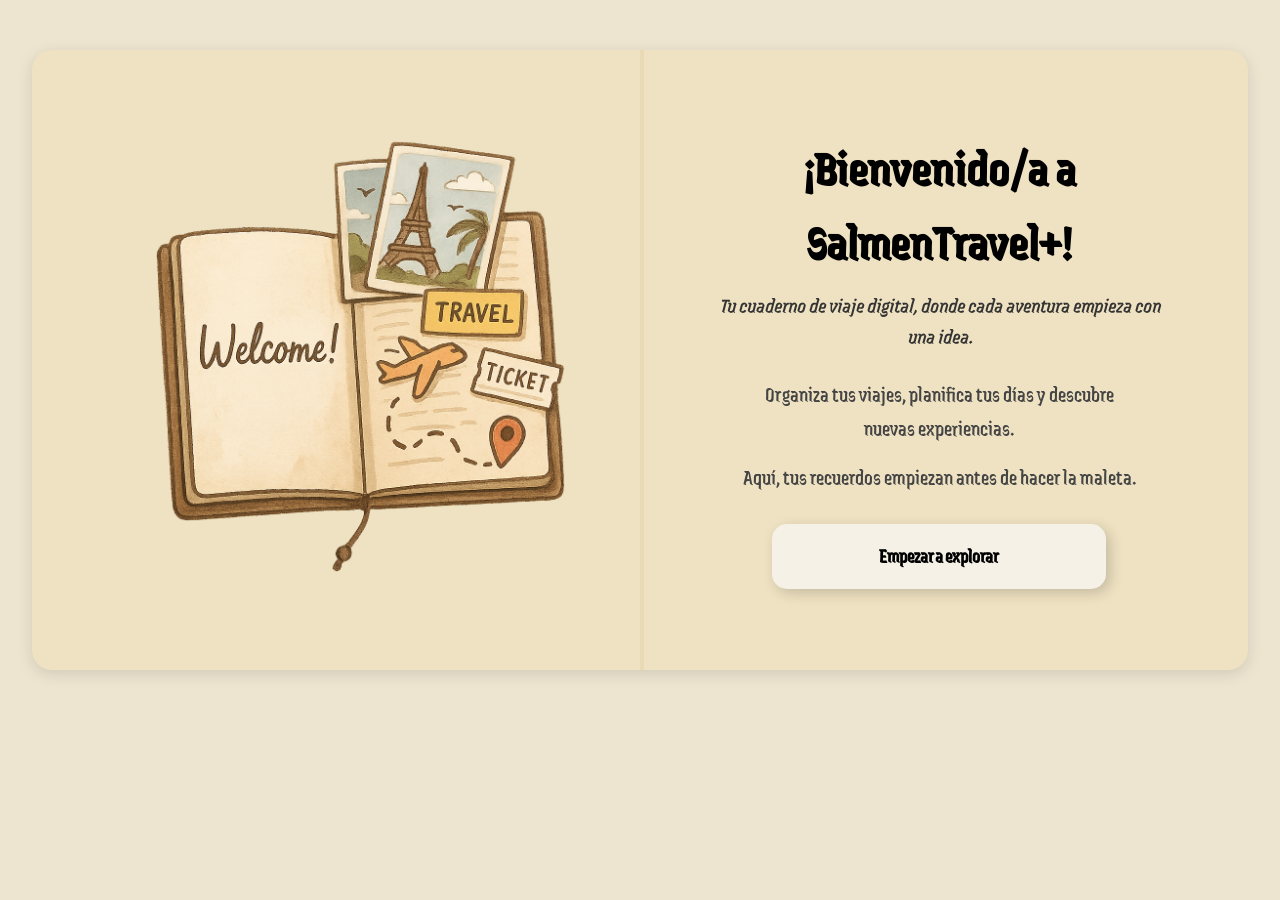
<file: SalmenTravel/index.html>
<!DOCTYPE html>
<html lang="en">
<head>
    <meta charset="UTF-8">
    <meta name="viewport" content="width=device-width, initial-scale=1.0">
    <title>SalmenTravel+ - Introducción</title>

    <!-- Icono de SalmenTavel+ en el navegador -->
    <link rel="shortcut icon" type="image/x-icon" href="../assets/images/SalmenTravelLogoNaranja.png">

    <!-- Fuentes usados en la web -->
    <link rel="preconnect" href="https://fonts.googleapis.com">
    <link rel="preconnect" href="https://fonts.gstatic.com" crossorigin>
    <link href="https://fonts.googleapis.com/css2?family=Jaini+Purva&family=Montserrat:ital,wght@0,100..900;1,100..900&display=swap" rel="stylesheet">
    
    <!-- CSS -->
    <link rel="stylesheet" href="assets/css/reset.css" />
    <link rel="stylesheet" href="assets/css/index.css" />
</head>
<body>
    <main>

        <section class="container">

            <div class="left">
                <img src="assets/images/imagen_practica_web1.png" alt="imagen de una libreta con diferentes elementos dentro" title="Welcome to SalmenTravel+!">
            </div>

            <div class="right">
                <h1>¡Bienvenido/a a SalmenTravel+!</h1>

                <p class="subtitle">Tu cuaderno de viaje digital, donde cada aventura empieza con una idea.</p>

                <p class="desc">Organiza tus viajes, planifica tus días y descubre nuevas experiencias.</p>

                <p class="desc">Aquí, tus recuerdos empiezan antes de hacer la maleta.</p>

                <a class="miniTarjeta" href="home.html">Empezar a explorar</a>
            </div>

        </section>

    </main>
</body>
</html>
</file>
<file: SalmenTravel/assets/css/index.css>
* {
        cursor: url("../images/salmon.png"), auto !important;
    }

    body {
        margin: 0;
        background-color: #EDE5D0;
        font-family: 'Jaini Purva', cursive;
    }

    /* CONTENEDOR PRINCIPAL */
    .container {
        width: 95%;
        margin: 50px auto;
        background: #EFE2C2;
        border-radius: 20px;
        display: grid;
        grid-template-columns: 1fr 1fr;
        gap: 40px;
        padding: 60px 70px;
        box-shadow: 0 4px 16px rgba(0,0,0,0.12);
        position: relative;
    }

    /* LÍNEA DEL CUADERNO */
    .container::before {
        content: "";
        position: absolute;
        left: 50%;
        width: 4px;
        height: 620px;
        background: #EAD9B5;
    }

    /* COLUMNA IZQUIERDA */
    .left {
        display: flex;
        justify-content: center;
        align-items: center;
    }

    .left img {
        width: 100%;
        max-width: 500px;
        border-radius: 12px;
    }

    /* COLUMNA DERECHA */
    .right {
        display: flex;
        flex-direction: column;
        justify-content: center;
        padding-left: 40px;
        text-align: center;
    }

    .right h1 {
        font-size: 3.1rem;
        font-weight: 600;
        margin-bottom: 10px;
        color: #000;
    }

    /* SUBTÍTULO */
    .subtitle {
        font-style: italic;
        font-size: 1.3rem;
        margin-bottom: 25px;
        color: #333;
    }

    /* DESCRIPCIÓN */
    .desc {
        font-size: 1.33rem;
        margin-bottom: 15px;
        line-height: 1.6;
        color: #444;
    }

    /* BOTÓN */
    .miniTarjeta {
        background-color: #F6F1E7;
        color: #000;
        font-weight: 700;
        font-size: 1.2rem;
        padding: 18px 40px;
        border-radius: 15px;
        text-decoration: none;
        text-align: center;
        box-shadow: 4px 4px 14px rgba(0,0,0,0.18);
        width: 70%;
        align-self: center;
        margin-top: 15px;
        transition: 0.25s ease;
    }

    .miniTarjeta:hover {
        background-color: #EDE5D0;
        transform: scale(1.03);
        box-shadow: 6px 6px 18px rgba(0,0,0,0.22);
    }

    /* PARA HACER LA PÁGINA RESPONSIVE: */
    @media (max-width: 992px) {

        .container {
            grid-template-columns: 1fr;
            padding: 50px 40px;
        }

        .container::before {
            display: none;
        }

        .right {
            padding-left: 0;
        }

        .right h1 {
            font-size: 2.6rem;
        }

        .subtitle {
            font-size: 1.2rem;
        }

        .desc {
            font-size: 1.2rem;
        }

        .miniTarjeta {
            width: 80%;
        }
    }

    @media (max-width: 576px) {

        .container {
            padding: 35px 20px;
            margin: 30px auto;
        }

        .left img {
            max-width: 100%;
        }

        .right h1 {
            font-size: 2.2rem;
        }

        .subtitle {
            font-size: 1.1rem;
            margin-bottom: 20px;
        }

        .desc {
            font-size: 1.1rem;
        }

        .miniTarjeta {
            width: 100%;
            font-size: 1.1rem;
            padding: 16px 20px;
        }
    }
</file>
